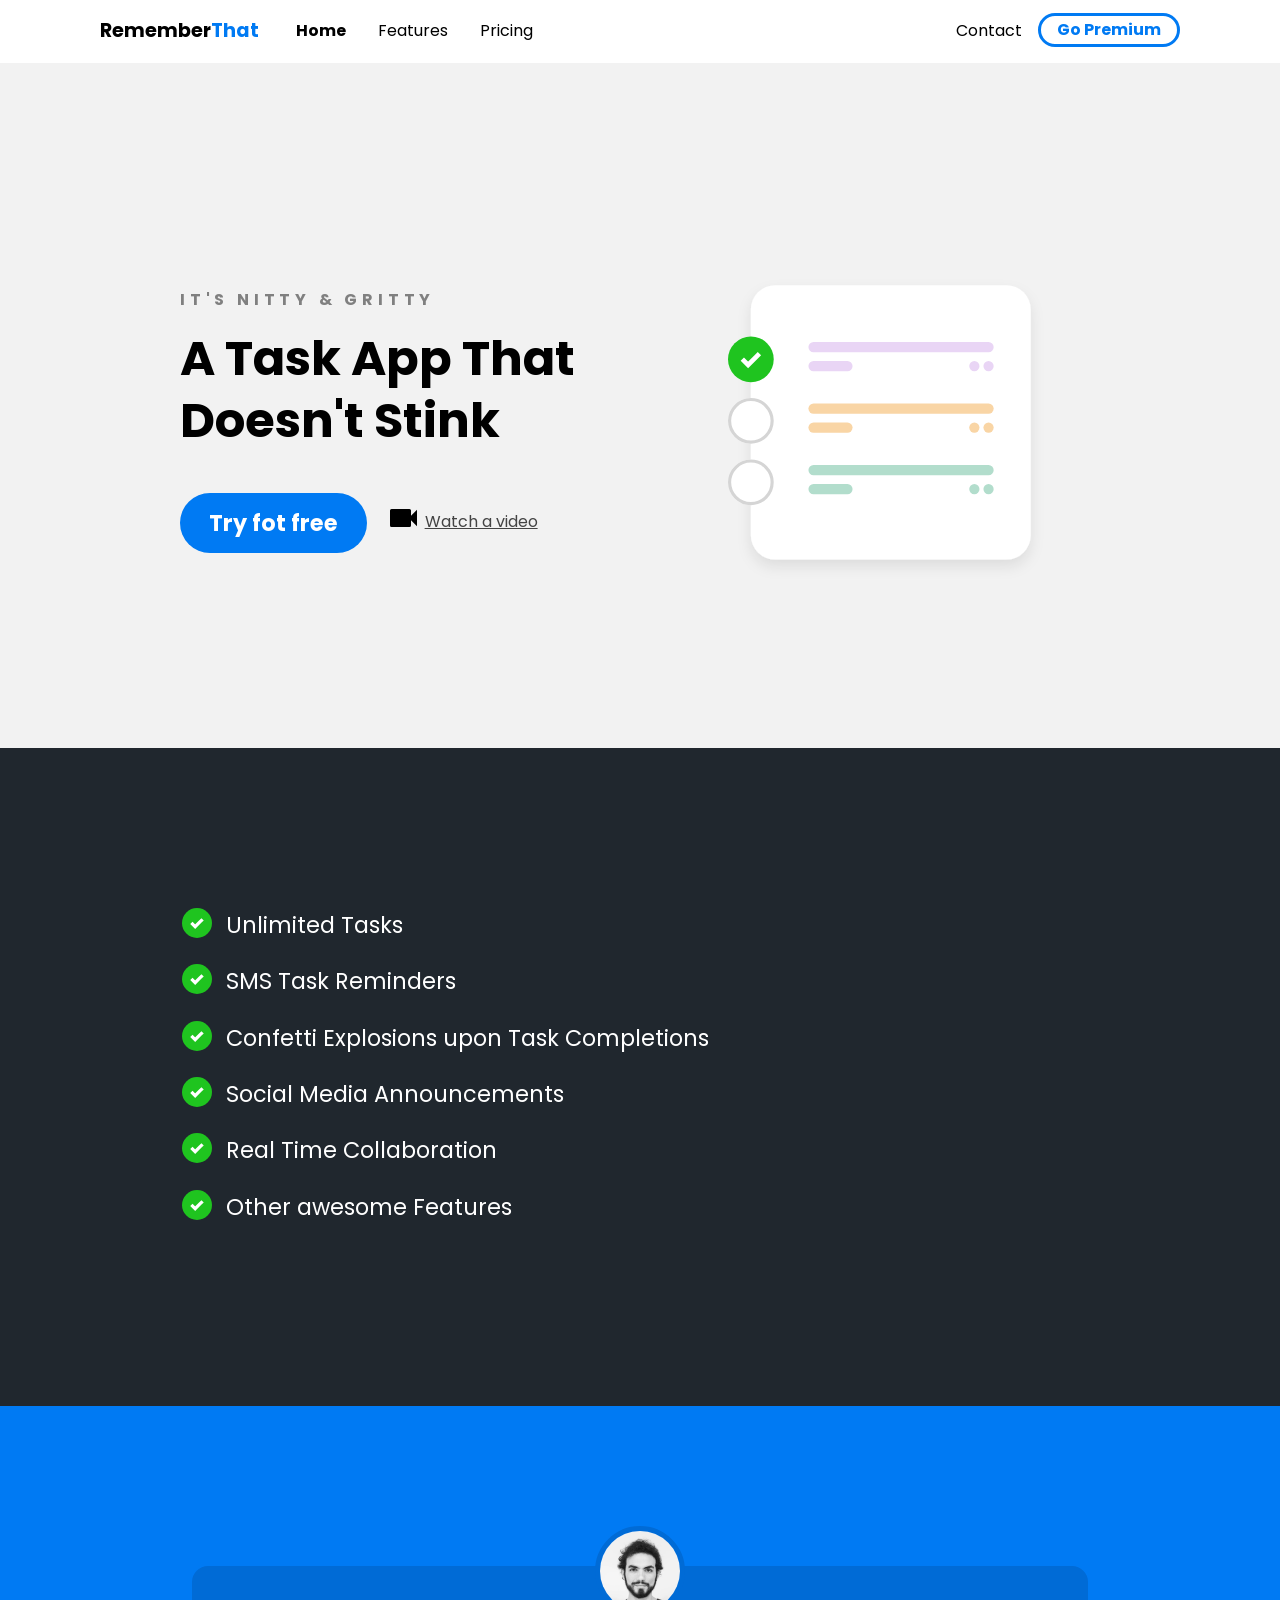
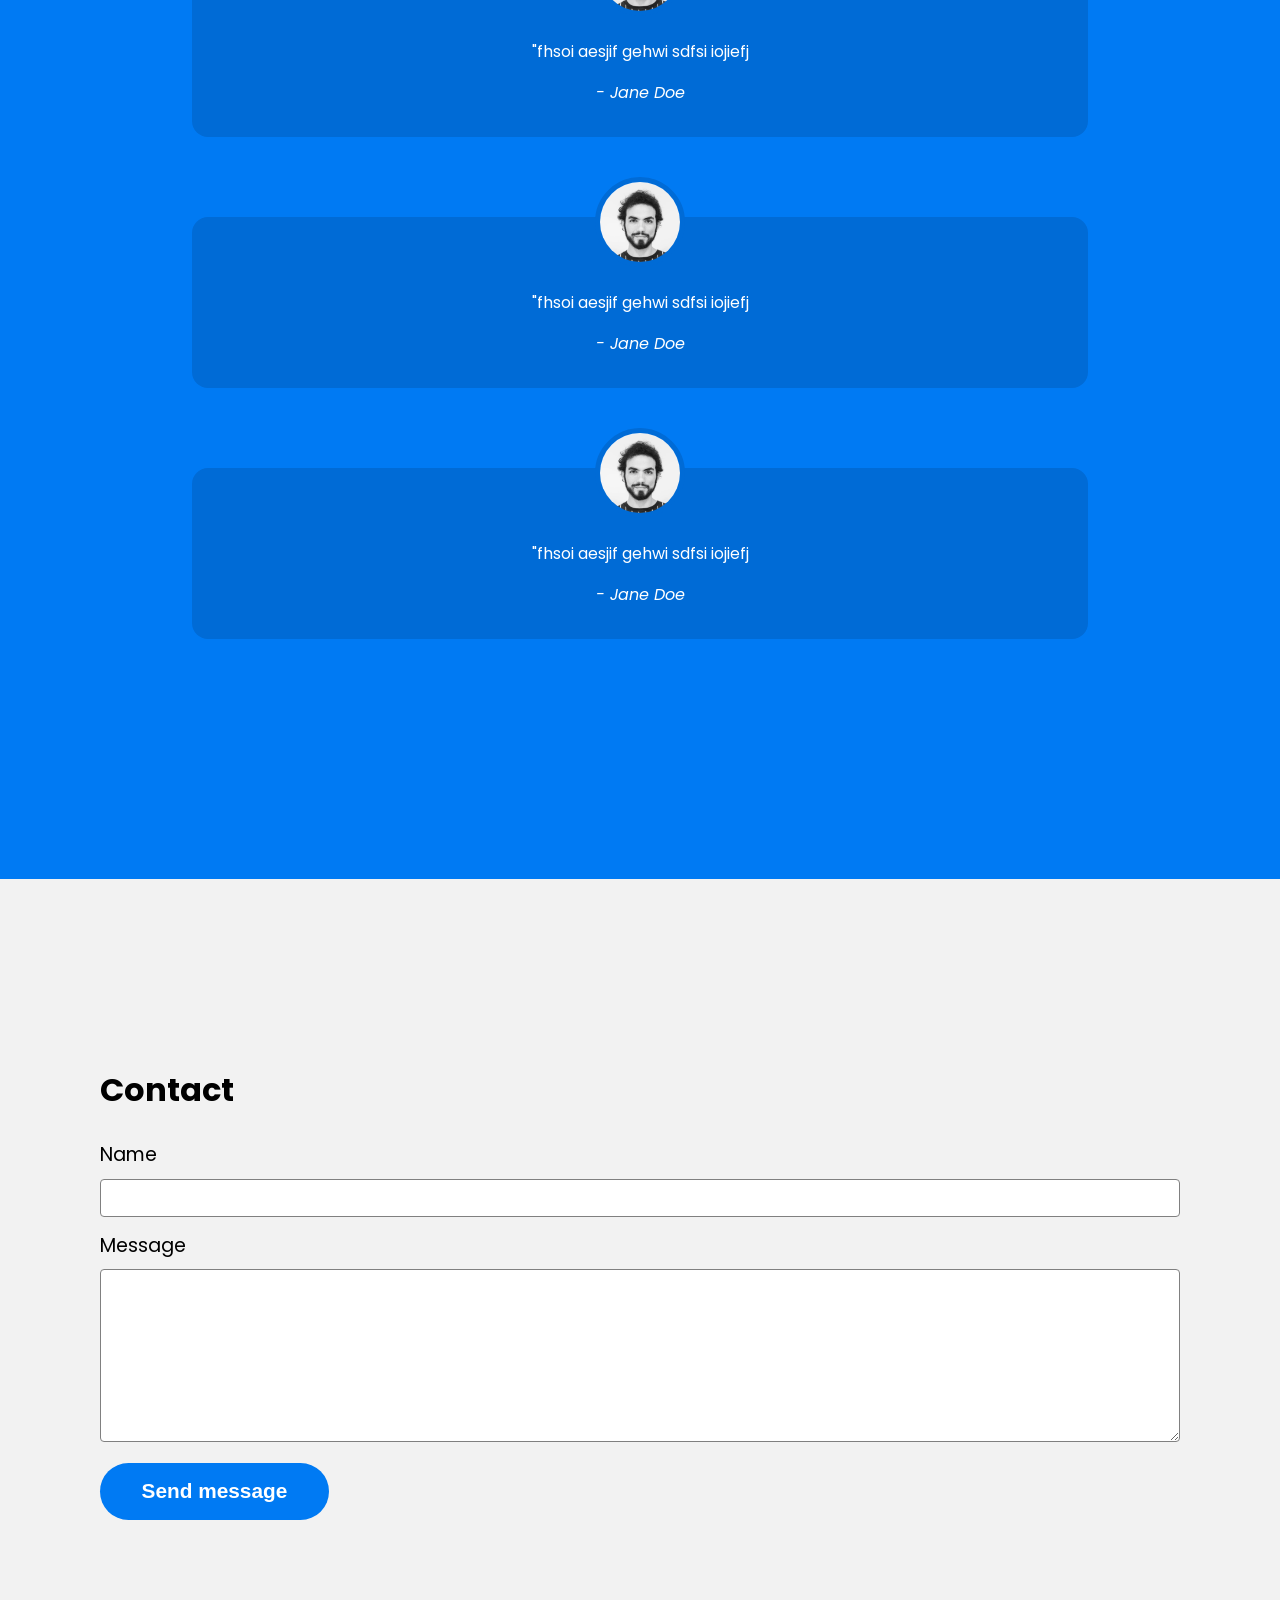
<file: ProductHomePage/index.html>
<!DOCTYPE html>
<html lang="en">
    <head>
        <meta charset="UTF-8">
        <meta http-equiv="X-UA-Compatible" content="IE=edge">
        <meta name="viewport" content="width=device-width, initial-scale=1.0">
        <title>The 2021 Frontend Developer Crash Course</title>
        <link rel="stylesheet" href="css/main.css">
    </head>

    <body>
        <div class="navbar">
            <div class="container">
                <a class="logo" href="#">Remember<span>That</span></a>

                <img id="mobile-cta" class="mobile-menu" src="images/menu.svg" alt="Open navigation" class="">

                <nav>
                    <img id="mobile-exit" class="mobile-menu-exit" src="images/exit.svg" alt="Close navigation">
                    
                    <ul class="primary-nav">
                        <li class="current"><a href="#">Home</a></li>
                        <li><a href="#">Features</a></li>
                        <li><a href="#">Pricing</a></li>
                    </ul>

                    <ul class="secondary-nav">
                        <li><a href="#">Contact</a></li>
                        <li class="go-premium-cta"><a href="#">Go Premium</a></li>
                    </ul>
                </nav>
            </div>
        </div>

        <section class="hero">
            <div class="container">
                <div class="left-col">
                    <p class="subhead">It's Nitty &amp; Gritty</p>
                    <h1>A Task App That Doesn't Stink</h1>

                    <div class="hero-cta">
                        <a href="#" class="primary-cta">Try fot free</a>
                        <a href="#" class="watch-video-cta">
                            <img src="images/watch.svg" alt="Watch a video">Watch a video
                        </a>
                    </div>
                </div>

                <img src="images/illustration.svg" class="hero-img" alt="illustration">
            </div>
        </section>

        <section class="feature-section">
            <div class="container">
                <ul class="features-list">
                    <li>Unlimited Tasks</li>
                    <li>SMS Task Reminders</li>
                    <li>Confetti Explosions upon Task Completions</li>
                    <li>Social Media Announcements</li>
                    <li>Real Time Collaboration</li>
                    <li>Other awesome Features</li>
                </ul>

                <img src="images/holding-phone.jpg" alt="Man Holding phone">
            </div>
        </section>

        <section class="testimonials-section">
            <div class="container">
                <ul>
                    <li>
                        <img src="images/person.jpg" alt="person">
                        <blockquote>"fhsoi aesjif gehwi sdfsi iojiefj</blockquote>
                        <cite>- Jane Doe</cite>
                    </li>

                    <li>
                        <img src="images/person.jpg" alt="person">
                        <blockquote>"fhsoi aesjif gehwi sdfsi iojiefj</blockquote>
                        <cite>- Jane Doe</cite>
                    </li>

                    <li>
                        <img src="images/person.jpg" alt="person">
                        <blockquote>"fhsoi aesjif gehwi sdfsi iojiefj</blockquote>
                        <cite>- Jane Doe</cite>
                    </li>
                </ul>
            </div>
        </section>

        <section class="contact-section">
            <div class="container">
                <div class="contact-left">
                    <h2>Contact</h2>

                    <form action="">
                        <label for="name">Name</label>
                        <input type="text" id="name" name="name" >
                        
                        <!--
                        <label for="Email">Email</label>
                        <input type="text" id="Email" name="name">
                        -->

                        <label for="Message">Message</label>
                        <textarea name="text" id="Message" cols="30" rows="10" name="name"></textarea>

                        <input type="submit" class="send-message-cta" value="Send message">
                    </form>
                </div>

                <div class="contact-right">
                    <iframe src="https://www.google.com/maps/embed?pb=!1m18!1m12!1m3!1d3022.934408634029!2d-74.00557598459415!3d40.74146877932869!2m3!1f0!2f0!3f0!3m2!1i1024!2i768!4f13.1!3m3!1m2!1s0x89c259bf5c1654f3%3A0xc80f9cfce5383d5d!2sGoogle!5e0!3m2!1sen!2sus!4v1635367863605!5m2!1sen!2sus" width="600" height="450" style="border:0;" allowfullscreen="" loading="lazy"></iframe>
                </div>
            </div>
        </section>



        <script>
            const mobileBtn = document.getElementById('mobile-cta')
                nav = document.querySelector('nav');
                mobileBtnExit = document.getElementById('mobile-exit');

            mobileBtn.addEventListener('click', () => {
                nav.classList.add('menu-btn');
            })

            mobileBtnExit.addEventListener('click', () => {
                nav.classList.remove('menu-btn');
            })
        </script>
    </body>
</html>
</file>
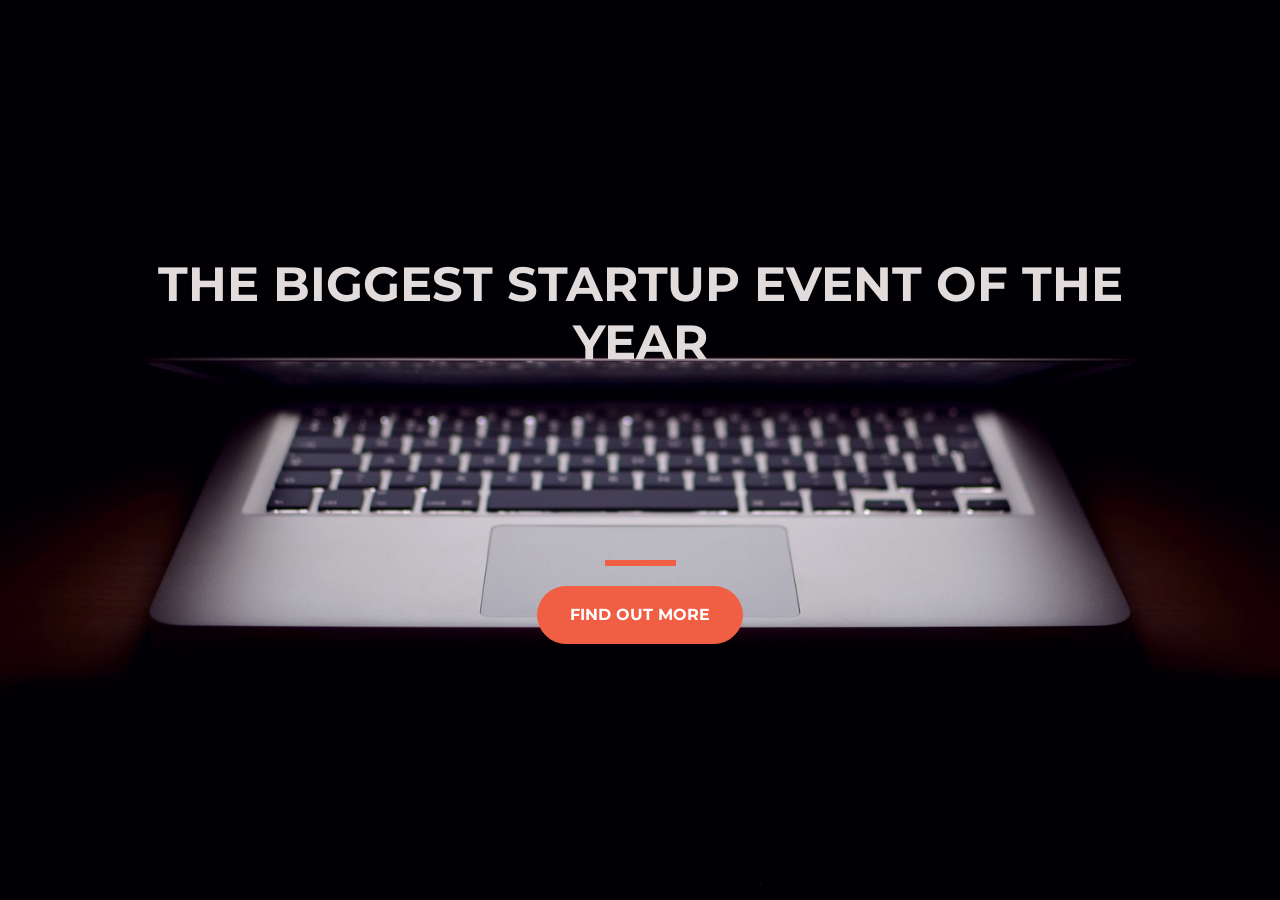
<file: StartUpPage/index.html>
<!DOCTYPE html>
<html>
  <head>
    <title>Startup</title>
    <!-- Required meta tags -->
    <meta charset="utf-8">
    <meta name="viewport" content="width=device-width, initial-scale=1">

    <!-- Google Fonts -->
    <link href="https://fonts.googleapis.com/css?family=Montserrat" rel="stylesheet">

    <!-- Bootstrap CSS from a CDN. This way you don't have to include the bootstrap file yourself -->
    <link rel="stylesheet" href="https://stackpath.bootstrapcdn.com/bootstrap/4.3.1/css/bootstrap.min.css" integrity="sha384-ggOyR0iXCbMQv3Xipma34MD+dH/1fQ784/j6cY/iJTQUOhcWr7x9JvoRxT2MZw1T" crossorigin="anonymous">
    
    <!-- Your own stylesheet -->
    <link rel="stylesheet" type="text/css" href="style.css">
  </head>
  <body>
    <div class="container d-flex align-items-center h-100">
      <div class="row">
        <header class="text-center col-12">
          <h1 class="text-uppercase"><strong>The biggest Startup event of the year</strong></h1>
        </header>

        <div class="buffer col-12">

        </div>

        <section class="text-center col-12">
          <hr>
          <a href="https://mailchi.mp/f6319c25f981/pbtech">
            <button class="btn btn-primary btn-xl">Find out more</button>
          </a>  
        </section>
      </div>
    </div>
  </body>
</html>
</file>
<file: ProductHomePage/css/main.css>
@import url("https://fonts.googleapis.com/css2?family=Poppins:wght@400;700&display=swap");
:root {
  --primary-color: #007af3;
}

body {
  background: #F2F2F2;
  margin: 0;
  font-family: 'Poppins';
}

.navbar {
  background: white;
  padding: 1em;
}

.navbar .logo {
  text-decoration: none;
  font-weight: bold;
  color: black;
  font-size: 1.2em;
}

.navbar .logo span {
  color: var(--primary-color);
}

.navbar nav {
  display: none;
}

.navbar .container {
  display: -webkit-box;
  display: -ms-flexbox;
  display: flex;
  place-content: space-between;
}

.navbar .mobile-menu {
  cursor: pointer;
}

a {
  color: #444444;
}

ul {
  list-style-type: none;
  margin: 0;
  padding: 0;
}

section {
  padding: 5em 2em;
}

.hero {
  text-align: center;
}

.left-col .subhead {
  text-transform: uppercase;
  font-weight: bold;
  color: gray;
  letter-spacing: .3em;
}

.left-col h1 {
  font-size: 2.5em;
  line-height: 1.3em;
  margin-top: .2em;
}

.left-col .primary-cta {
  background: var(--primary-color);
  color: white;
  text-decoration: none;
  padding: .6em 1.3em;
  font-size: 1.4em;
  border-radius: 5em;
  font-weight: bold;
  display: inline-block;
}

.left-col .watch-video-cta {
  display: block;
  margin-top: 1em;
}

.left-col .watch-video-cta img {
  margin-right: .5em;
}

.hero-img {
  width: 70%;
  margin-top: 3em;
}

section.feature-section {
  background: #20272e;
  color: white;
}

ul.features-list {
  margin: 0;
  padding-left: .1em;
  display: -ms-grid;
  display: grid;
  -ms-grid-columns: (minmax(19em, 1fr))[auto-fit];
      grid-template-columns: repeat(auto-fit, minmax(19em, 1fr));
}

ul.features-list li {
  font-size: 1.1em;
  margin-bottom: 1em;
  margin-left: 2em;
  position: relative;
}

ul.features-list li:before {
  content: '';
  left: -2em;
  position: absolute;
  width: 20px;
  height: 20px;
  background-image: url("../images/bullet.svg");
  background-size: contain;
  margin-right: .5em;
}

.feature-section img {
  display: none;
}

.testimonials-section {
  background: var(--primary-color);
  color: white;
}

.testimonials-section li {
  background: #006BD6;
  text-align: center;
  padding: 2em 1em;
  width: 80%;
  margin: 0 auto 5em auto;
  border-radius: 1em;
}

.testimonials-section li img {
  width: 5em;
  height: 5em;
  border: 5px solid #006bd6;
  border-radius: 50%;
  margin-top: -4.5em;
}

h2 {
  font-size: 2em;
}

label {
  display: block;
  font-size: 1.2em;
  margin-bottom: .5em;
}

input, textarea {
  width: 100%;
  padding: .8em;
  margin-bottom: 1em;
  border-radius: .3em;
  border: 1px solid gray;
  -webkit-box-sizing: border-box;
          box-sizing: border-box;
}

input[type="submit"] {
  background-color: var(--primary-color);
  color: white;
  font-weight: bold;
  font-size: 1.3em;
  border: none;
  margin-bottom: 5em;
  border-radius: 5em;
  display: inline-blocks;
  padding: .8em 2em;
  width: unset;
  cursor: pointer;
}

iframe {
  width: 100%;
  height: 300px;
}

nav.menu-btn {
  display: block;
}

nav {
  position: fixed;
  z-index: 999;
  width: 66%;
  right: 0;
  top: 0;
  background: #20272E;
  height: 100vh;
  padding: 1em;
}

nav ul.primary-nav {
  margin-top: 5em;
}

nav li a {
  color: white;
  text-decoration: none;
  display: block;
  padding: .5em;
  font-size: 1.3em;
  text-align: right;
}

nav li a:hover {
  font-weight: bold;
}

.mobile-menu-exit {
  float: right;
  margin: .5em;
  cursor: pointer;
}

@media only screen and (min-width: 768px) {
  .mobile-menu, .mobile-menu-exit {
    display: none;
  }
  .navbar .container {
    display: -ms-grid;
    display: grid;
    -ms-grid-columns: 180px auto;
        grid-template-columns: 180px auto;
    -webkit-box-pack: unset;
        -ms-flex-pack: unset;
            justify-content: unset;
  }
  .navbar nav {
    display: -webkit-box;
    display: -ms-flexbox;
    display: flex;
    -webkit-box-pack: justify;
        -ms-flex-pack: justify;
            justify-content: space-between;
    background: none;
    position: unset;
    height: auto;
    width: 100%;
    padding: 0;
  }
  .navbar nav ul {
    display: -webkit-box;
    display: -ms-flexbox;
    display: flex;
  }
  .navbar nav a {
    color: black;
    font-size: 1em;
    padding: .1em 1em;
  }
  .navbar nav ul.primary-nav {
    margin: 0;
  }
  .navbar nav li.current a {
    font-weight: bold;
  }
  .navbar nav li.go-premium-cta a {
    color: var(--primary-color);
    border: 3px solid var(--primary-color);
    font-weight: bold;
    border-radius: 5em;
    margin-top: -.2em;
  }
  .navbar nav li.go-premium-cta a:hover {
    background: var(--primary-color);
    color: white;
  }
}

@media only screen and (min-width: 1080px) {
  .container {
    width: 1080px;
    margin: 0 auto;
  }
  section {
    padding: 10em 4em;
  }
  .hero .container {
    display: -webkit-box;
    display: -ms-flexbox;
    display: flex;
    -webkit-box-pack: justify;
        -ms-flex-pack: justify;
            justify-content: space-between;
    text-align: left;
  }
  .hero .container .left-col {
    margin: 3em 3em 0 5em;
  }
  .hero .container .left-col h1 {
    font-size: 3em;
    width: 90%;
  }
  .hero-img {
    width: 30%;
    margin-right: 8em;
  }
  .hero-cta {
    display: -webkit-box;
    display: -ms-flexbox;
    display: flex;
  }
  .primary-cta {
    margin-right: 1em;
  }
  ul.features-list {
    display: block;
    margin-left: 5em;
  }
  ul.features-list li {
    font-size: 1.4em;
  }
  ul.features-list li:before {
    width: 30px;
    height: 30px;
  }
}

.features-section {
  position: relative;
}

.features-section img {
  display: block;
  position: absolute;
  right: 0;
  width: 350px;
  bottom: -2em;
}

.features-section .testimonials-section ul {
  display: -webkit-box;
  display: -ms-flexbox;
  display: flex;
}

.features-section .testimonials-section ul li {
  margin: 0 1em;
}

.features-section .contact-section {
  position: relative;
}

.features-section .contact-section .container {
  display: -webkit-box;
  display: -ms-flexbox;
  display: flex;
}

.features-section .contact-right {
  position: absolute;
  right: 0;
  top: 0;
  width: 45%;
  height: 100%;
}

.features-section .contact-right iframe {
  height: 100%;
}

@media only screen and (min-width: 1450px) {
  .features-section:before {
    content: '';
    position: absolute;
    width: 10%;
    height: 20em;
    background: var(--primary-color);
    left: 0;
    top: -4em;
  }
  .features-section:after {
    content: '';
    position: absolute;
    width: 200px;
    height: 20em;
    background: url("../images/dots.svg") no-repeat;
    left: 4.5em;
    top: 2em;
  }
}
/*# sourceMappingURL=main.css.map */
</file>
<file: StartUpPage/style.css>
body,
html {
  width: 100%;
  height: 100%;
  font-family: 'Montserrat', sans-serif;
  background: url(header.jpg) no-repeat center center fixed; 
  -webkit-background-size: cover;
  -moz-background-size: cover;
  -o-background-size: cover;
  background-size: cover;
}

h1 {
  font-size: 3rem;
  color: #e2dbdb;
}

hr {
  margin: 20px auto;
  color: #F05F44;
  border: 3px solid #F05F44;
  max-width: 65px;
  opacity: 1;  
}

.buffer {
  height: 10rem;
}

.btn {
  font-weight: 700;
  border-radius: 300px;
  text-transform: uppercase;
}

.btn-primary {
  background-color: #F05F44;
  border-color: #F05F44;
}

.btn-primary:hover {
  background-color: #ee4b08;
  border-color: #ee4b08;
  border-width: 4px;
}

.btn-xl {
  padding: 1rem 2rem;
}
</file>
